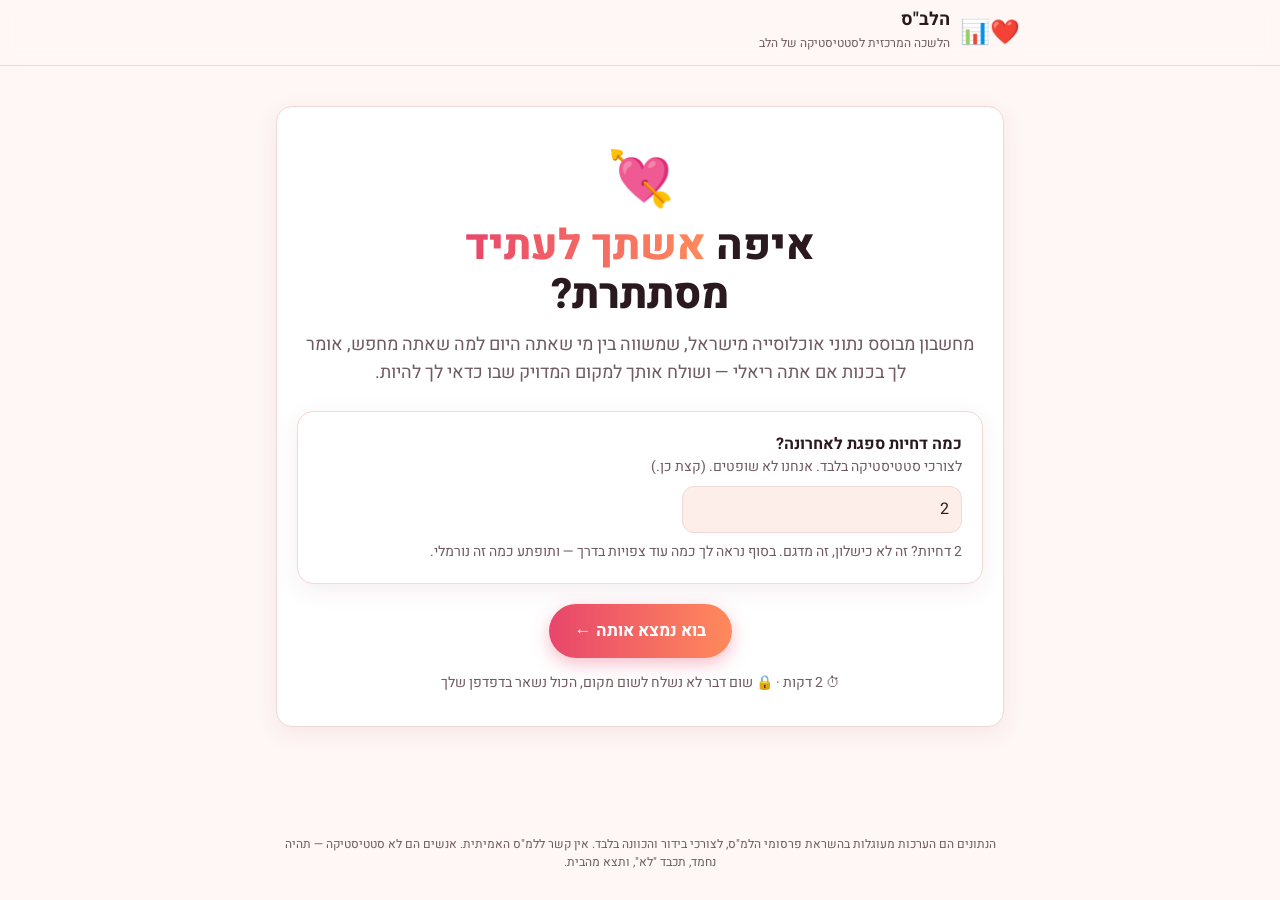
<file: love/index.html>
<!DOCTYPE html>
<html lang="he" dir="rtl">
<head>
  <meta charset="UTF-8" />
  <meta name="viewport" content="width=device-width, initial-scale=1.0" />
  <title>הלב"ס • איפה אשתך לעתיד</title>
  <meta name="description" content="הלשכה המרכזית לסטטיסטיקה של הלב: מחשבון הומוריסטי-מקצועי שמשווה בין מי שאתה למה שאתה מחפש, ומראה לך איפה בישראל הכי סביר שתפגוש אותה." />
  <link rel="preconnect" href="https://fonts.googleapis.com" />
  <link rel="preconnect" href="https://fonts.gstatic.com" crossorigin />
  <link href="https://fonts.googleapis.com/css2?family=Heebo:wght@400;500;700;800&display=swap" rel="stylesheet" />
  <link rel="stylesheet" href="love.css" />
</head>
<body>
  <header class="top">
    <div class="brand" id="brandHome" role="button" tabindex="0">
      <span class="logo">❤️📊</span>
      <span>
        <strong>הלב"ס</strong>
        <small>הלשכה המרכזית לסטטיסטיקה של הלב</small>
      </span>
    </div>
    <div class="progress" id="progress" hidden><div class="bar" id="progressBar"></div></div>
  </header>

  <main class="wrap" id="app"></main>

  <footer class="foot">
    הנתונים הם הערכות מעוגלות בהשראת פרסומי הלמ"ס, לצורכי בידור והכוונה בלבד. אין קשר ללמ"ס האמיתית.
    אנשים הם לא סטטיסטיקה — תהיה נחמד, תכבד "לא", ותצא מהבית.
  </footer>

  <script src="data.js"></script>
  <script src="love.js"></script>
</body>
</html>
</file>
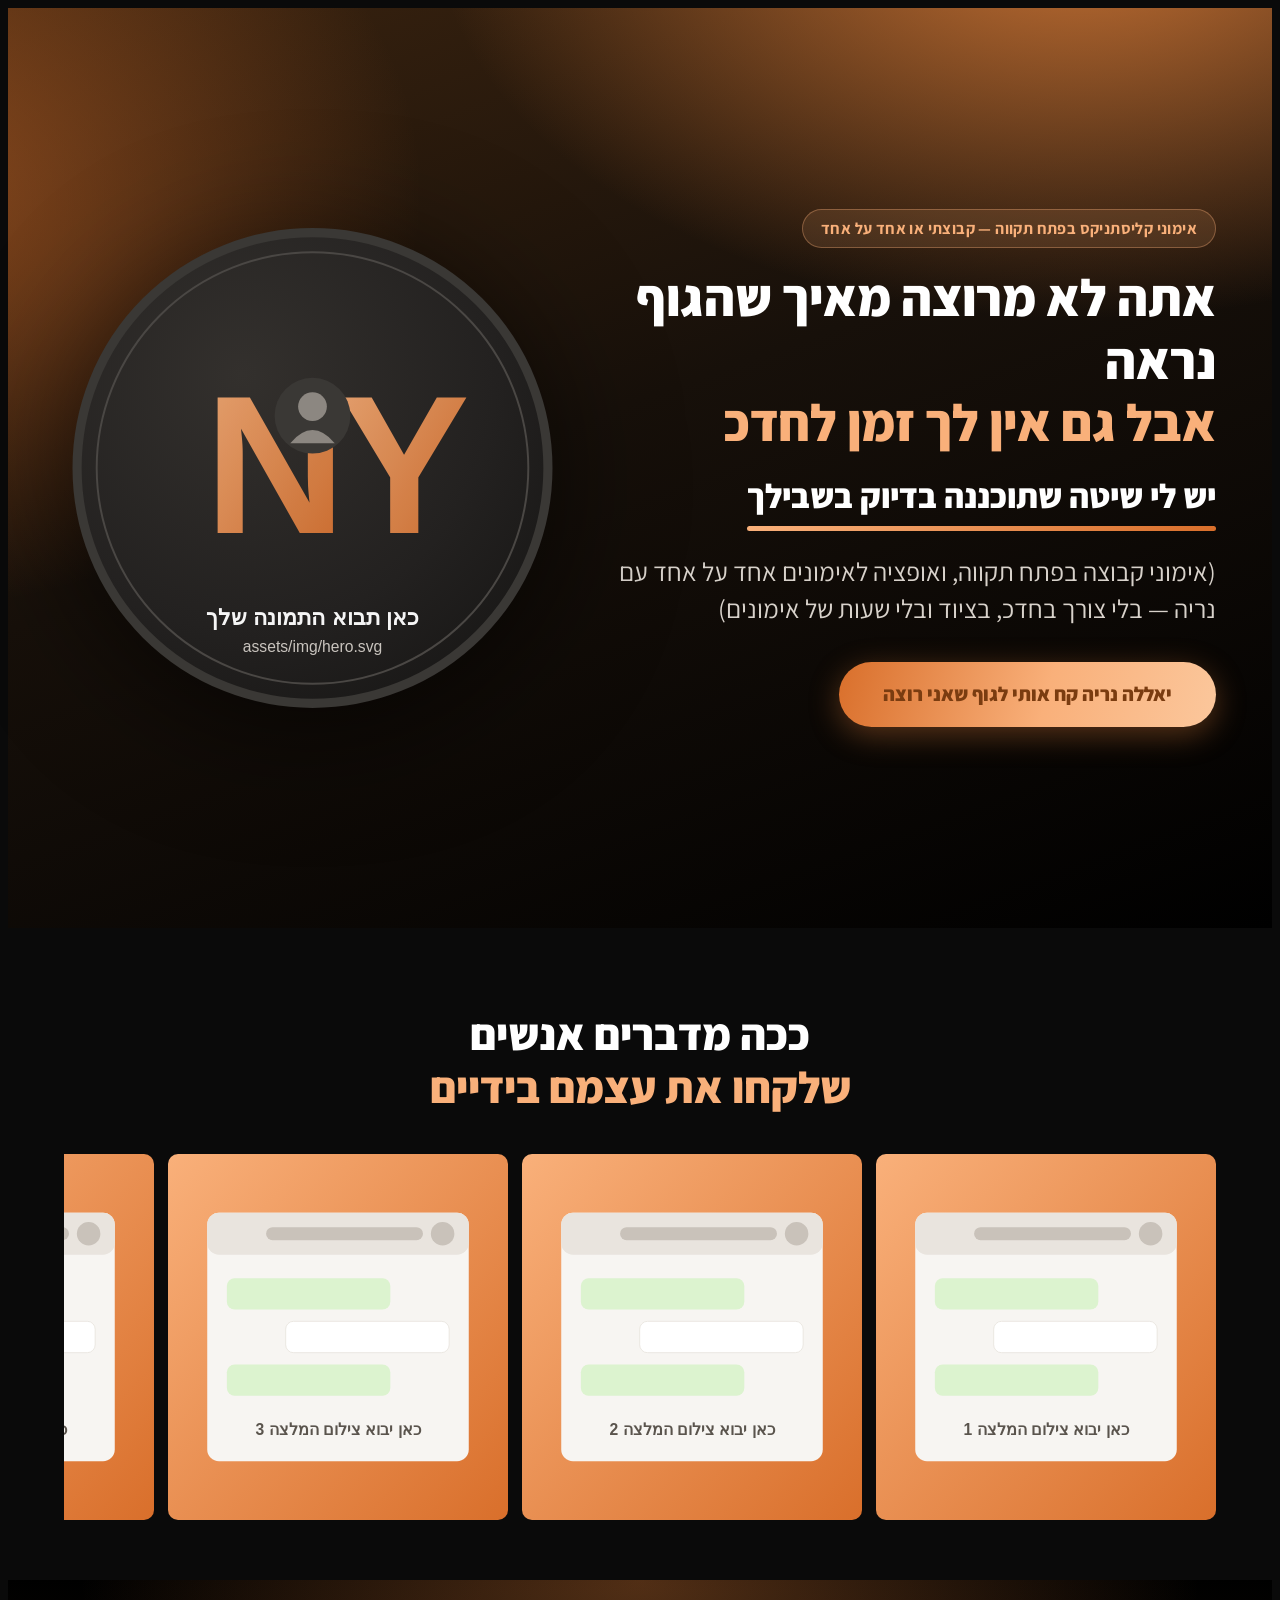
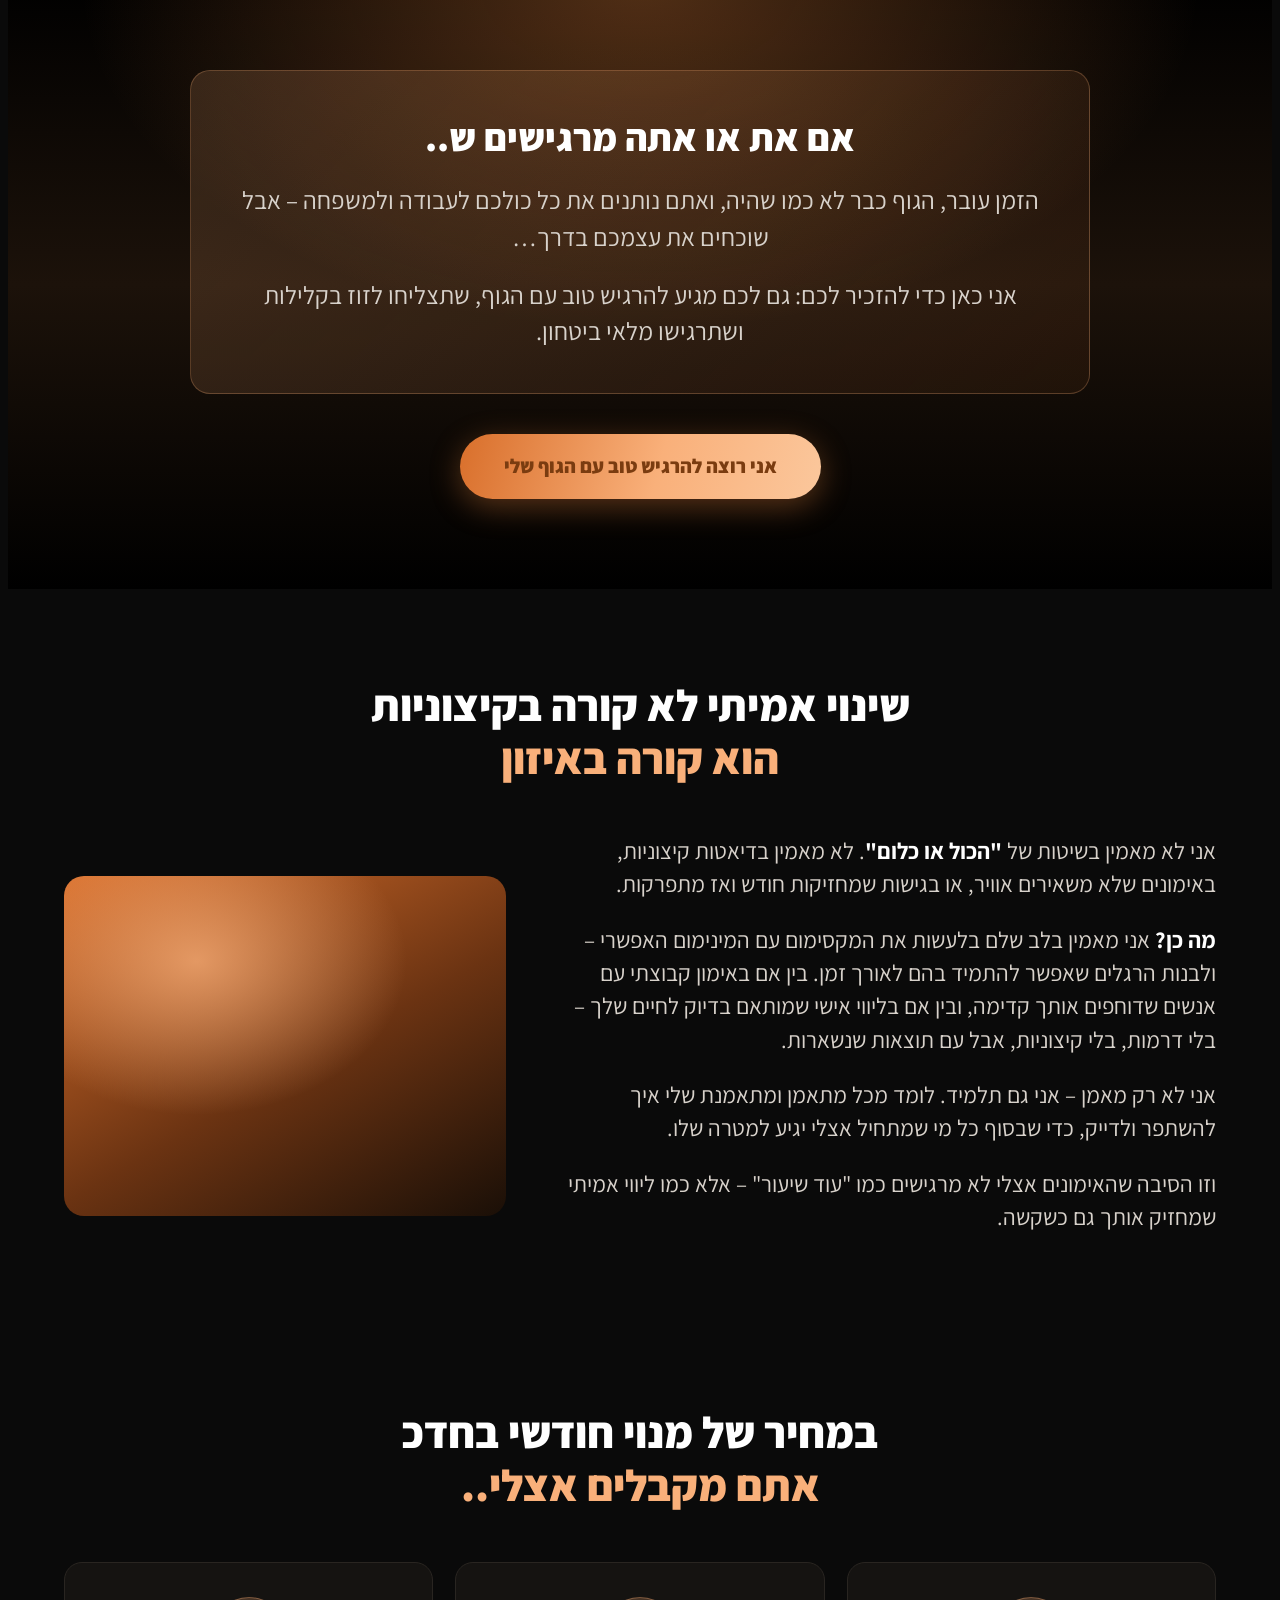
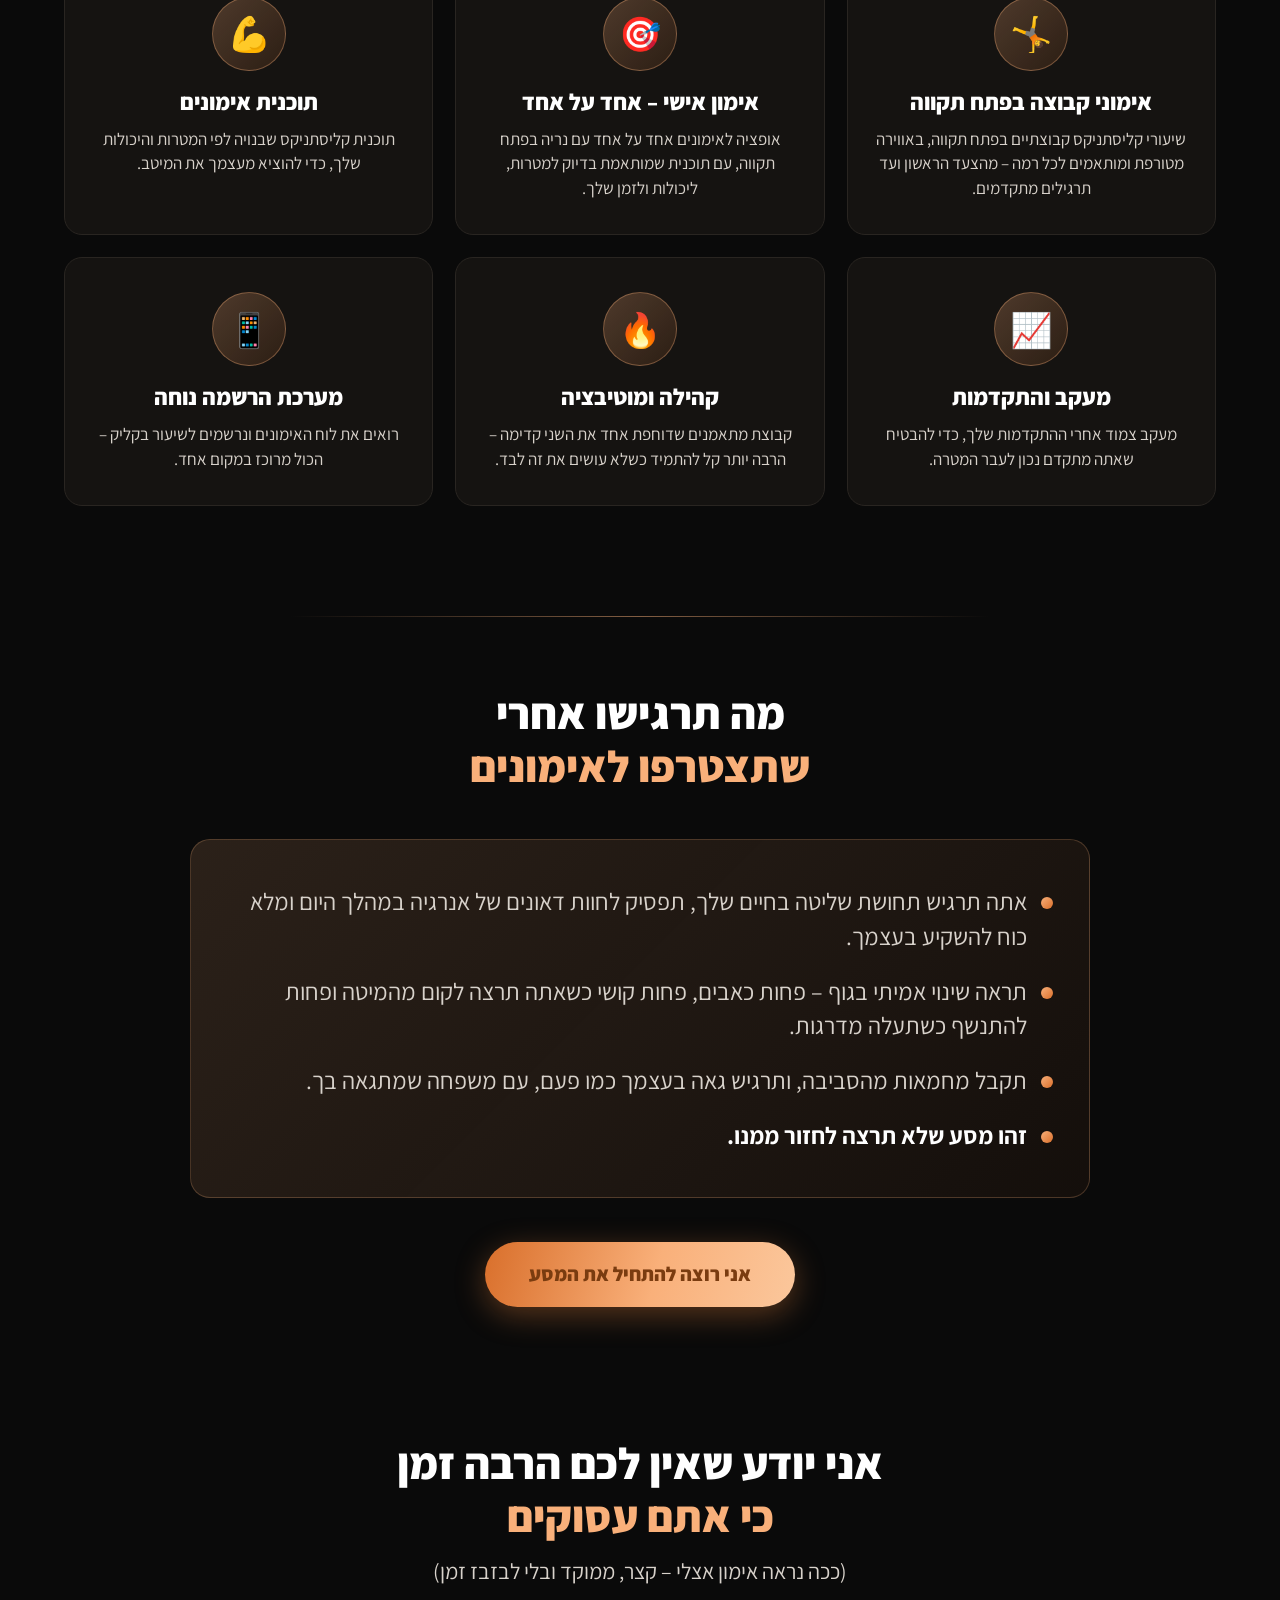
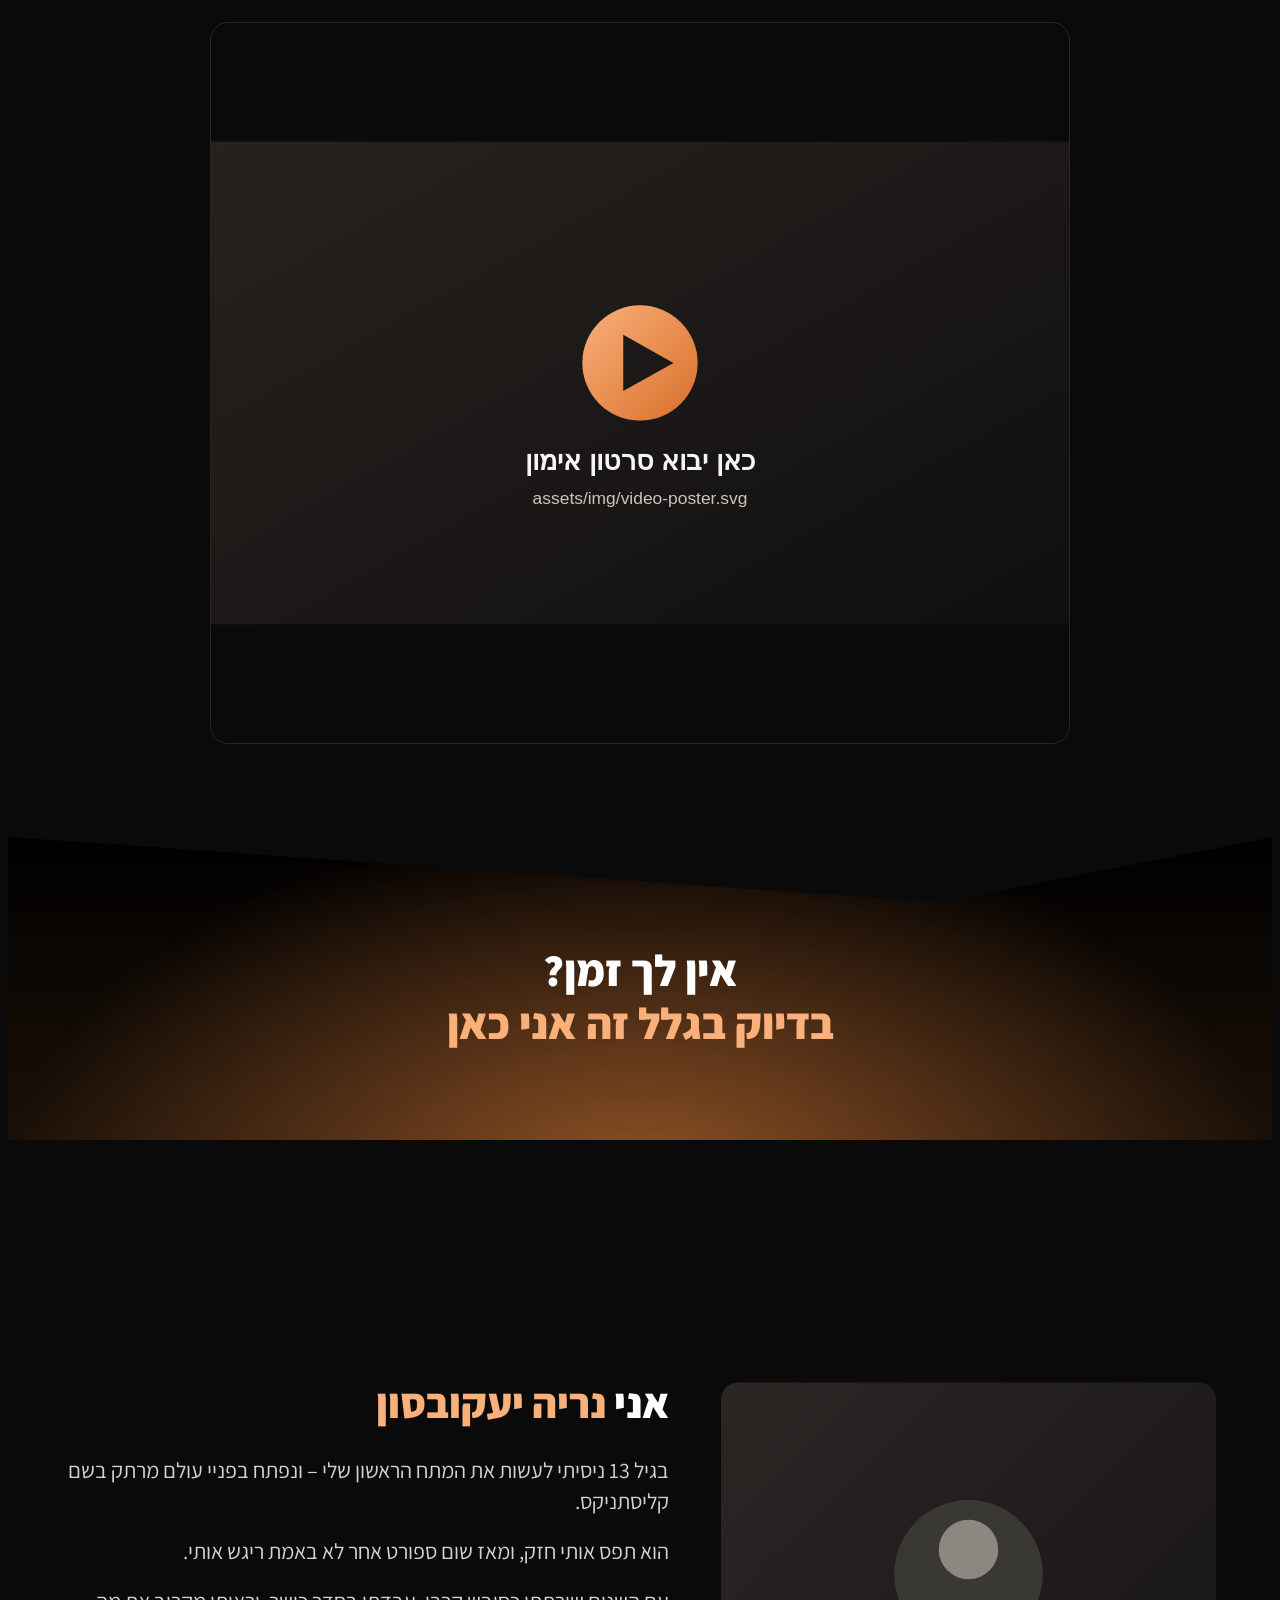
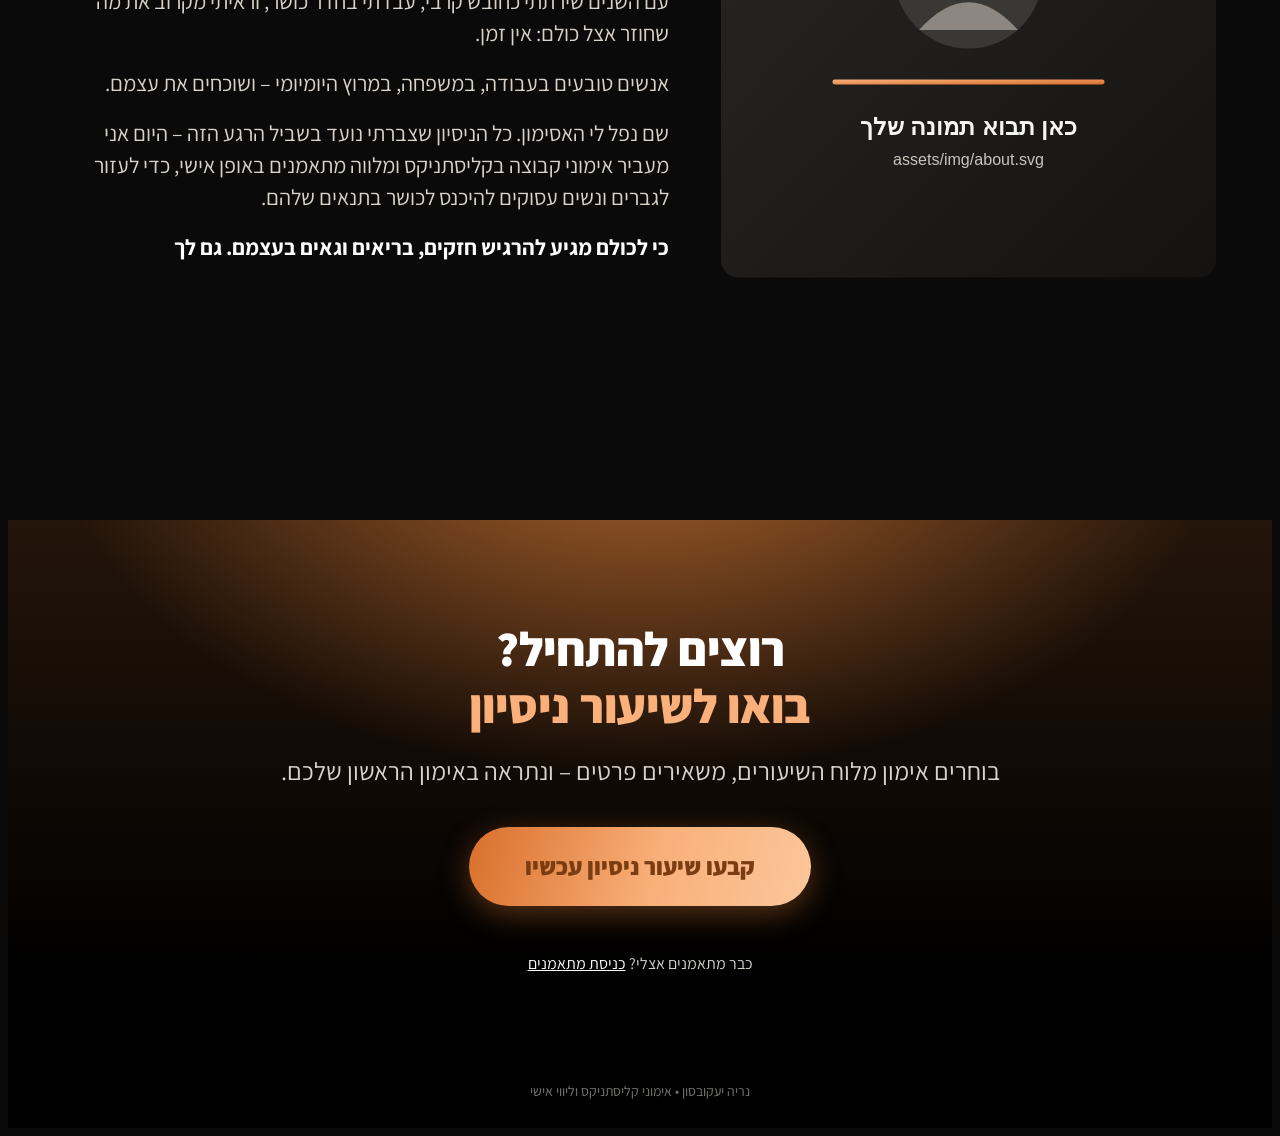
<file: landing.html>
<!DOCTYPE html>
<html lang="he" dir="rtl">
<head>
  <meta charset="UTF-8" />
  <meta name="viewport" content="width=device-width, initial-scale=1.0" />
  <title>נריה יעקובסון • אימוני קליסתניקס וליווי אישי</title>
  <meta name="description" content="אימוני קבוצה בקליסתניקס וליווי אישי לאנשים עסוקים — בלי חדר כושר, בלי ציוד ובלי שעות של אימונים. קבעו שיעור ניסיון." />
  <link rel="preconnect" href="https://fonts.googleapis.com" />
  <link rel="preconnect" href="https://fonts.gstatic.com" crossorigin />
  <link href="https://fonts.googleapis.com/css2?family=Assistant:wght@400;600;700;800&family=Heebo:wght@400;500;600;700&display=swap" rel="stylesheet" />
  <link rel="stylesheet" href="assets/landing.css" />
</head>
<body class="landing">

  <!-- ===== Hero ===== -->
  <section class="l-hero">
    <div class="l-inner">
      <div class="l-hero-text">
        <p class="l-eyebrow">אימוני קליסתניקס בפתח תקווה — קבוצתי או אחד על אחד</p>
        <h1 class="l-hero-title">
          אתה לא מרוצה מאיך שהגוף נראה<br />
          <span class="l-orange">אבל גם אין לך זמן לחדכ</span>
        </h1>
        <div>
          <span class="l-hero-sub">יש לי שיטה שתוכננה בדיוק בשבילך</span>
        </div>
        <p class="l-hero-note">(אימוני קבוצה בפתח תקווה, ואופציה לאימונים אחד על אחד עם נריה — בלי צורך בחדכ, בציוד ובלי שעות של אימונים)</p>
        <a class="l-btn" href="trial.html">יאללה נריה קח אותי לגוף שאני רוצה</a>
      </div>
      <div class="l-hero-img">
        <img src="assets/img/hero.svg" alt="נריה יעקובסון" width="760" height="760" />
      </div>
    </div>
  </section>

  <!-- ===== Testimonials ===== -->
  <section class="l-testimonials">
    <div class="l-inner">
      <h2 class="l-sec-title">
        ככה מדברים אנשים<br />
        <span class="l-orange">שלקחו את עצמם בידיים</span>
      </h2>
      <div class="l-carousel" id="carousel">
        <div class="l-slide"><img src="assets/img/testimonial-1.svg" alt="המלצה של מתאמן" loading="lazy" /></div>
        <div class="l-slide"><img src="assets/img/testimonial-2.svg" alt="המלצה של מתאמנת" loading="lazy" /></div>
        <div class="l-slide"><img src="assets/img/testimonial-3.svg" alt="המלצה של מתאמן" loading="lazy" /></div>
        <div class="l-slide"><img src="assets/img/testimonial-4.svg" alt="המלצה של מתאמן" loading="lazy" /></div>
      </div>
    </div>
  </section>

  <!-- ===== Empathy ===== -->
  <section class="l-empathy">
    <div class="l-inner">
      <div class="l-empathy-box">
        <h2>אם את או אתה מרגישים ש..</h2>
        <p>הזמן עובר, הגוף כבר לא כמו שהיה, ואתם נותנים את כל כולכם לעבודה ולמשפחה – אבל שוכחים את עצמכם בדרך…</p>
        <p>אני כאן כדי להזכיר לכם: גם לכם מגיע להרגיש טוב עם הגוף, שתצליחו לזוז בקלילות ושתרגישו מלאי ביטחון.</p>
      </div>
      <div class="l-btn-wrap">
        <a class="l-btn" href="trial.html">אני רוצה להרגיש טוב עם הגוף שלי</a>
      </div>
    </div>
  </section>

  <!-- ===== Balance / approach ===== -->
  <section class="l-balance">
    <div class="l-inner">
      <h2 class="l-sec-title">
        שינוי אמיתי לא קורה בקיצוניות<br />
        <span class="l-orange">הוא קורה באיזון</span>
      </h2>
      <div class="l-balance-grid">
        <div class="l-balance-text">
          <p>אני לא מאמין בשיטות של <strong>"הכול או כלום"</strong>. לא מאמין בדיאטות קיצוניות, באימונים שלא משאירים אוויר, או בגישות שמחזיקות חודש ואז מתפרקות.</p>
          <p><strong>מה כן?</strong> אני מאמין בלב שלם בלעשות את המקסימום עם המינימום האפשרי – ולבנות הרגלים שאפשר להתמיד בהם לאורך זמן. בין אם באימון קבוצתי עם אנשים שדוחפים אותך קדימה, ובין אם בליווי אישי שמותאם בדיוק לחיים שלך – בלי דרמות, בלי קיצוניות, אבל עם תוצאות שנשארות.</p>
          <p>אני לא רק מאמן – אני גם תלמיד. לומד מכל מתאמן ומתאמנת שלי איך להשתפר ולדייק, כדי שבסוף כל מי שמתחיל אצלי יגיע למטרה שלו.</p>
          <p>וזו הסיבה שהאימונים אצלי לא מרגישים כמו "עוד שיעור" – אלא כמו ליווי אמיתי שמחזיק אותך גם כשקשה.</p>
        </div>
        <div class="l-balance-visual" aria-hidden="true"></div>
      </div>
    </div>
  </section>

  <!-- ===== Features ===== -->
  <section class="l-features">
    <div class="l-inner">
      <h2 class="l-sec-title">
        במחיר של מנוי חודשי בחדכ<br />
        <span class="l-orange">אתם מקבלים אצלי..</span>
      </h2>
      <div class="l-cards">
        <div class="l-card">
          <div class="l-card-icon">🤸</div>
          <h3>אימוני קבוצה בפתח תקווה</h3>
          <p>שיעורי קליסתניקס קבוצתיים בפתח תקווה, באווירה מטורפת ומותאמים לכל רמה – מהצעד הראשון ועד תרגילים מתקדמים.</p>
        </div>
        <div class="l-card">
          <div class="l-card-icon">🎯</div>
          <h3>אימון אישי – אחד על אחד</h3>
          <p>אופציה לאימונים אחד על אחד עם נריה בפתח תקווה, עם תוכנית שמותאמת בדיוק למטרות, ליכולות ולזמן שלך.</p>
        </div>
        <div class="l-card">
          <div class="l-card-icon">💪</div>
          <h3>תוכנית אימונים</h3>
          <p>תוכנית קליסתניקס שבנויה לפי המטרות והיכולות שלך, כדי להוציא מעצמך את המיטב.</p>
        </div>
        <div class="l-card">
          <div class="l-card-icon">📈</div>
          <h3>מעקב והתקדמות</h3>
          <p>מעקב צמוד אחרי ההתקדמות שלך, כדי להבטיח שאתה מתקדם נכון לעבר המטרה.</p>
        </div>
        <div class="l-card">
          <div class="l-card-icon">🔥</div>
          <h3>קהילה ומוטיבציה</h3>
          <p>קבוצת מתאמנים שדוחפת אחד את השני קדימה – הרבה יותר קל להתמיד כשלא עושים את זה לבד.</p>
        </div>
        <div class="l-card">
          <div class="l-card-icon">📱</div>
          <h3>מערכת הרשמה נוחה</h3>
          <p>רואים את לוח האימונים ונרשמים לשיעור בקליק – הכול מרוכז במקום אחד.</p>
        </div>
      </div>
    </div>
  </section>

  <!-- ===== Feel after ===== -->
  <section class="l-after">
    <div class="l-inner">
      <div class="l-divider"></div>
      <h2 class="l-sec-title">
        מה תרגישו אחרי<br />
        <span class="l-orange">שתצטרפו לאימונים</span>
      </h2>
      <div class="l-after-box">
        <p>אתה תרגיש תחושת שליטה בחיים שלך, תפסיק לחוות דאונים של אנרגיה במהלך היום ומלא כוח להשקיע בעצמך.</p>
        <p>תראה שינוי אמיתי בגוף – פחות כאבים, פחות קושי כשאתה תרצה לקום מהמיטה ופחות להתנשף כשתעלה מדרגות.</p>
        <p>תקבל מחמאות מהסביבה, ותרגיש גאה בעצמך כמו פעם, עם משפחה שמתגאה בך.</p>
        <p>זהו מסע שלא תרצה לחזור ממנו.</p>
      </div>
      <div class="l-btn-wrap">
        <a class="l-btn" href="trial.html">אני רוצה להתחיל את המסע</a>
      </div>
    </div>
  </section>

  <!-- ===== Video ===== -->
  <section class="l-video">
    <div class="l-inner">
      <h2 class="l-sec-title">
        אני יודע שאין לכם הרבה זמן<br />
        <span class="l-orange">כי אתם עסוקים</span>
      </h2>
      <p class="l-video-note">(ככה נראה אימון אצלי – קצר, ממוקד ובלי לבזבז זמן)</p>
      <div class="l-video-frame">
        <img src="assets/img/video-poster.svg" alt="סרטון אימון לדוגמה" width="1280" height="720" loading="lazy" />
      </div>
    </div>
  </section>

  <!-- ===== No time ===== -->
  <section class="l-notime">
    <div class="l-shape" aria-hidden="true">
      <svg xmlns="http://www.w3.org/2000/svg" viewBox="0 0 1000 100" preserveAspectRatio="none">
        <path class="l-shape-fill" d="M738,99l262-93V0H0v5.6L738,99z"></path>
      </svg>
    </div>
    <div class="l-inner">
      <h2 class="l-sec-title">
        אין לך זמן?<br />
        <span class="l-orange">בדיוק בגלל זה אני כאן</span>
      </h2>
    </div>
  </section>

  <!-- ===== About ===== -->
  <section class="l-about">
    <div class="l-inner">
      <div class="l-about-grid">
        <div class="l-about-img">
          <img src="assets/img/about.svg" alt="נריה יעקובסון" width="800" height="800" loading="lazy" />
        </div>
        <div class="l-about-text">
          <h2>אני <span class="l-orange">נריה יעקובסון</span></h2>
          <p>בגיל 13 ניסיתי לעשות את המתח הראשון שלי – ונפתח בפניי עולם מרתק בשם קליסתניקס.</p>
          <p>הוא תפס אותי חזק, ומאז שום ספורט אחר לא באמת ריגש אותי.</p>
          <p>עם השנים שירתתי כחובש קרבי, עבדתי בחדר כושר, וראיתי מקרוב את מה שחוזר אצל כולם: אין זמן.</p>
          <p>אנשים טובעים בעבודה, במשפחה, במרוץ היומיומי – ושוכחים את עצמם.</p>
          <p>שם נפל לי האסימון. כל הניסיון שצברתי נועד בשביל הרגע הזה – היום אני מעביר אימוני קבוצה בקליסתניקס ומלווה מתאמנים באופן אישי, כדי לעזור לגברים ונשים עסוקים להיכנס לכושר בתנאים שלהם.</p>
          <p>כי לכולם מגיע להרגיש חזקים, בריאים וגאים בעצמם. גם לך</p>
        </div>
      </div>
    </div>
  </section>

  <!-- ===== Final CTA ===== -->
  <section class="l-cta">
    <div class="l-inner">
      <h2>רוצים להתחיל?<br /><span class="l-orange">בואו לשיעור ניסיון</span></h2>
      <p>בוחרים אימון מלוח השיעורים, משאירים פרטים – ונתראה באימון הראשון שלכם.</p>
      <a class="l-btn l-btn--big" href="trial.html">קבעו שיעור ניסיון עכשיו</a>
      <span class="l-cta-login">כבר מתאמנים אצלי? <a href="index.html">כניסת מתאמנים</a></span>
    </div>
  </section>

  <footer class="l-footer">
    <div class="l-inner">נריה יעקובסון • אימוני קליסתניקס וליווי אישי</div>
  </footer>

  <script>
    // Auto-advance testimonials carousel; pauses on touch/hover.
    (function () {
      const carousel = document.getElementById('carousel');
      if (!carousel) return;
      let paused = false;
      ['mouseenter', 'touchstart', 'pointerdown'].forEach(ev =>
        carousel.addEventListener(ev, () => { paused = true; }, { passive: true })
      );
      carousel.addEventListener('mouseleave', () => { paused = false; });
      setInterval(() => {
        if (paused) return;
        const slide = carousel.querySelector('.l-slide');
        if (!slide) return;
        const step = slide.offsetWidth + 14;
        const maxScroll = carousel.scrollWidth - carousel.clientWidth;
        // RTL: scrollLeft goes negative as we advance
        const atEnd = Math.abs(carousel.scrollLeft) >= maxScroll - 4;
        if (atEnd) {
          carousel.scrollTo({ left: 0, behavior: 'smooth' });
        } else {
          carousel.scrollBy({ left: -step, behavior: 'smooth' });
        }
      }, 3500);
    })();
  </script>
</body>
</html>
</file>
<file: love/love.css>
:root {
  --bg: #fff7f5;
  --surface: #ffffff;
  --surface-2: #fdeeea;
  --border: #f1d9d3;
  --text: #2a1a1f;
  --dim: #6f5a60;
  --accent: #e8466b;
  --accent-2: #ff8a5b;
  --accent-soft: #ffe1e7;
  --good: #1f9d6b;
  --warn: #e0961b;
  --bad: #d23b4f;
  --blue: #3b6fd2;
  --radius: 16px;
  --shadow: 0 6px 24px rgba(120, 40, 60, 0.08);
  --font: 'Heebo', -apple-system, 'Segoe UI', Arial, sans-serif;
}
@media (prefers-color-scheme: dark) {
  :root:not([data-theme="light"]) {
    --bg: #17111a;
    --surface: #211a25;
    --surface-2: #2b2230;
    --border: #3a2f40;
    --text: #f6ecef;
    --dim: #b9a8b0;
    --accent: #ff5c80;
    --accent-2: #ff9a6b;
    --accent-soft: #3b2230;
    --shadow: 0 6px 24px rgba(0, 0, 0, 0.35);
    color-scheme: dark;
  }
}
:root[data-theme="dark"] {
    --bg: #17111a;
    --surface: #211a25;
    --surface-2: #2b2230;
    --border: #3a2f40;
    --text: #f6ecef;
    --dim: #b9a8b0;
    --accent: #ff5c80;
    --accent-2: #ff9a6b;
    --accent-soft: #3b2230;
    --shadow: 0 6px 24px rgba(0, 0, 0, 0.35);
    color-scheme: dark;
}

* { box-sizing: border-box; margin: 0; padding: 0; }
html, body {
  background: var(--bg);
  color: var(--text);
  font-family: var(--font);
  line-height: 1.55;
  direction: rtl;
  -webkit-font-smoothing: antialiased;
}
body { min-height: 100vh; display: flex; flex-direction: column; }

.top {
  position: sticky; top: env(safe-area-inset-top, 0px); z-index: 10;
  background: color-mix(in srgb, var(--bg) 88%, transparent);
  backdrop-filter: blur(8px);
  border-bottom: 1px solid var(--border);
  padding-block: 10px;
  padding-left: max(16px, env(safe-area-inset-left, 0px));
  padding-right: max(16px, env(safe-area-inset-right, 0px));
}
body::before { content: ""; position: fixed; inset: 0 0 auto; height: env(safe-area-inset-top, 0px); z-index: 11; background: var(--bg); }
.brand { display: flex; align-items: center; gap: 10px; cursor: pointer; max-width: 760px; margin: 0 auto; }
.brand .logo { font-size: 24px; }
.brand strong { display: block; font-size: 18px; line-height: 1.1; }
.brand small { color: var(--dim); font-size: 12px; }
.progress { max-width: 760px; margin: 8px auto 0; height: 6px; background: var(--surface-2); border-radius: 99px; overflow: hidden; }
.progress .bar { height: 100%; width: 0; background: linear-gradient(90deg, var(--accent-2), var(--accent)); transition: width .4s; }

.wrap, .foot {
  width: 100%; max-width: 760px; margin: 0 auto;
  padding-left: max(16px, env(safe-area-inset-left, 0px));
  padding-right: max(16px, env(safe-area-inset-right, 0px));
}
.wrap { flex: 1; padding-block: 24px 48px; }
.foot { text-align: center; color: var(--dim); font-size: 12px; padding-block: 20px 28px; }
.sharebox { width: 100%; min-height: 120px; margin-top: 12px; font: inherit; font-size: 14px; color: var(--text); background: var(--surface-2); border: 1.5px solid var(--border); border-radius: 12px; padding: 10px; }
:focus-visible { outline: 2px solid var(--accent); outline-offset: 2px; }
@media (prefers-reduced-motion: reduce) { .heart { animation: none; } * { transition: none !important; } }

h1 { font-size: clamp(28px, 6vw, 42px); line-height: 1.15; font-weight: 800; }
h2 { font-size: 22px; font-weight: 800; margin-bottom: 4px; }
h3 { font-size: 17px; font-weight: 700; }
p.lead { font-size: 18px; color: var(--dim); margin-top: 12px; }
.muted { color: var(--dim); font-size: 14px; }
.grad { background: linear-gradient(90deg, var(--accent), var(--accent-2)); -webkit-background-clip: text; background-clip: text; color: transparent; }

.card {
  background: var(--surface);
  border: 1px solid var(--border);
  border-radius: var(--radius);
  box-shadow: var(--shadow);
  padding: 20px;
  margin-top: 16px;
}
.card.hero { text-align: center; padding: 32px 20px; }

.btn {
  display: inline-flex; align-items: center; justify-content: center; gap: 8px;
  font: inherit; font-weight: 700; font-size: 17px;
  padding: 14px 26px; border-radius: 999px; border: 0; cursor: pointer;
  background: linear-gradient(90deg, var(--accent), var(--accent-2)); color: #fff;
  box-shadow: 0 6px 18px color-mix(in srgb, var(--accent) 35%, transparent);
  transition: transform .15s;
}
.btn:hover { transform: translateY(-1px); }
.btn:active { transform: translateY(1px); }
.btn.ghost { background: transparent; color: var(--text); border: 1.5px solid var(--border); box-shadow: none; }
.btn.small { padding: 9px 16px; font-size: 15px; }
.row { display: flex; gap: 10px; flex-wrap: wrap; align-items: center; }
.row.between { justify-content: space-between; }
.nav { margin-top: 20px; }

/* ----- form ----- */
.q { padding: 16px 0; border-bottom: 1px dashed var(--border); }
.q:last-child { border-bottom: 0; }
.q label.title { display: block; font-weight: 700; margin-bottom: 4px; }
.q .hint { color: var(--dim); font-size: 13px; margin-bottom: 10px; }
.chips { display: flex; flex-wrap: wrap; gap: 8px; }
.chip {
  font: inherit; font-size: 15px; cursor: pointer;
  padding: 8px 14px; border-radius: 999px;
  background: var(--surface-2); color: var(--text);
  border: 1.5px solid transparent;
  transition: all .15s;
}
.chip:hover { border-color: var(--accent); }
.chip.on { background: var(--accent-soft); border-color: var(--accent); color: var(--accent); font-weight: 700; }
select, input[type=number] {
  font: inherit; font-size: 16px; color: var(--text);
  background: var(--surface-2); border: 1.5px solid var(--border);
  border-radius: 12px; padding: 10px 12px; width: 100%; max-width: 280px;
}
.pair { display: flex; gap: 10px; align-items: center; flex-wrap: wrap; }
.pair input { max-width: 110px; }
.range-wrap { display: flex; align-items: center; gap: 12px; }
input[type=range] { flex: 1; accent-color: var(--accent); height: 28px; }
.range-val { min-width: 92px; text-align: center; font-weight: 800; color: var(--accent); }
.err { color: var(--bad); font-size: 14px; margin-top: 8px; }

/* ----- loading ----- */
.loading { text-align: center; padding: 60px 10px; }
.heart { font-size: 64px; display: inline-block; animation: beat 0.9s infinite; }
@keyframes beat { 0%,100% { transform: scale(1) } 30% { transform: scale(1.2) } 60% { transform: scale(.95) } }
.loading p { margin-top: 18px; color: var(--dim); font-size: 17px; min-height: 28px; }

/* ----- results ----- */
.verdict { text-align: center; }
.verdict .emoji { font-size: 56px; }
.verdict h1 { margin-top: 6px; }
.badge { display: inline-block; padding: 4px 12px; border-radius: 999px; font-weight: 700; font-size: 13px; background: var(--accent-soft); color: var(--accent); }

.meters { display: grid; grid-template-columns: 1fr 1fr; gap: 14px; margin-top: 14px; }
.meter { background: var(--surface-2); border-radius: 14px; padding: 14px; text-align: center; }
.meter .num { font-size: 40px; font-weight: 800; line-height: 1; }
.meter .lbl { color: var(--dim); font-size: 13px; margin-top: 6px; }
.track { position: relative; height: 12px; border-radius: 99px; margin-top: 18px;
  background: linear-gradient(90deg, var(--bad), var(--good) 35%, var(--good) 65%, #4fb6e8); }
.track .pin { position: absolute; top: -6px; width: 4px; height: 24px; border-radius: 4px; background: var(--text); transform: translateX(50%); }
.track-lbls { display: flex; justify-content: space-between; font-size: 12px; color: var(--dim); margin-top: 6px; }

.funnel .stage { margin-top: 10px; }
.funnel .stage .st { display: flex; justify-content: space-between; gap: 10px; font-size: 14px; }
.funnel .stage .st b { white-space: nowrap; }
.funnel .fbar { height: 10px; border-radius: 99px; background: var(--surface-2); margin-top: 4px; overflow: hidden; }
.funnel .fbar i { display: block; height: 100%; border-radius: 99px; background: linear-gradient(90deg, var(--accent-2), var(--accent)); }
.bigline { font-size: 18px; margin-top: 16px; padding: 12px 14px; border-radius: 12px; background: var(--accent-soft); }

table.cities { width: 100%; border-collapse: collapse; margin-top: 10px; font-size: 15px; }
table.cities th { text-align: right; color: var(--dim); font-weight: 500; font-size: 13px; padding: 6px 4px; border-bottom: 1px solid var(--border); }
table.cities td { padding: 10px 4px; border-bottom: 1px solid var(--border); }
table.cities td.n { font-weight: 800; color: var(--accent); white-space: nowrap; }
.rank { display: inline-flex; width: 26px; height: 26px; border-radius: 50%; align-items: center; justify-content: center; background: var(--accent-soft); color: var(--accent); font-weight: 800; font-size: 13px; margin-left: 6px; }

.venues { display: grid; gap: 10px; margin-top: 12px; }
.venue { border: 1px solid var(--border); border-radius: 12px; padding: 12px 14px; background: var(--surface-2); }
.venue .vn { font-weight: 700; }
.venue .vc { font-size: 12px; color: var(--accent); font-weight: 700; }
.venue p { font-size: 14px; color: var(--dim); margin-top: 4px; }
.city-block { margin-top: 18px; }
.city-block h3 { display: flex; align-items: center; gap: 4px; }

.acts { display: grid; grid-template-columns: repeat(auto-fill, minmax(210px, 1fr)); gap: 10px; margin-top: 12px; }
.act { border-radius: 12px; padding: 12px; background: var(--surface-2); }
.act .ratio { font-size: 13px; font-weight: 700; color: var(--good); }
.act p { font-size: 14px; color: var(--dim); margin-top: 4px; }

.whatif { display: grid; gap: 8px; margin-top: 12px; }
.wi { display: flex; justify-content: space-between; gap: 10px; align-items: center; padding: 10px 12px; border-radius: 12px; background: var(--surface-2); font-size: 15px; }
.wi .delta { font-weight: 800; white-space: nowrap; }
.wi .delta.up { color: var(--good); }
.wi .delta.down { color: var(--bad); }

.timeline { display: grid; grid-template-columns: repeat(3, 1fr); gap: 10px; margin-top: 12px; }
.stat { background: var(--surface-2); border-radius: 12px; padding: 12px; text-align: center; }
.stat .num { font-size: 28px; font-weight: 800; color: var(--accent); }
.stat .lbl { font-size: 13px; color: var(--dim); }
.rejbar { height: 14px; background: var(--surface-2); border-radius: 99px; overflow: hidden; margin-top: 14px; }
.rejbar i { display: block; height: 100%; background: linear-gradient(90deg, var(--accent-2), var(--accent)); min-width: 6px; }

ul.plan { list-style: none; margin-top: 10px; display: grid; gap: 8px; }
ul.plan li { padding: 10px 12px; border-radius: 12px; background: var(--surface-2); font-size: 15px; }
ul.plan li b { color: var(--accent); }

.toast { position: fixed; bottom: calc(20px + env(safe-area-inset-bottom, 0px)); left: 50%; transform: translateX(-50%); background: var(--text); color: var(--bg); padding: 10px 18px; border-radius: 999px; font-weight: 700; z-index: 50; }

@media (max-width: 560px) {
  .meters { grid-template-columns: 1fr; }
  .timeline { grid-template-columns: 1fr; }
  .card { padding: 16px; }
  table.cities .hide-sm { display: none; }
}
</file>
<file: assets/landing.css>
/* ===== Landing page (recreation of neriajacobson.co.il) ===== */
:root {
  --l-black: #0a0a0a;
  --l-dark: #141210;
  --l-orange: #e8843c;
  --l-orange-light: #f9b07a;
  --l-orange-dark: #d96f2b;
  --l-text: #ffffff;
  --l-text-dim: #d8d2cb;
  --l-btn-text: #7a3c10;
  --l-font: 'Assistant', 'Heebo', -apple-system, BlinkMacSystemFont, 'Segoe UI', sans-serif;
}

.landing * { box-sizing: border-box; margin: 0; padding: 0; }

body.landing {
  background: var(--l-black);
  color: var(--l-text);
  font-family: var(--l-font);
  direction: rtl;
  line-height: 1.45;
  -webkit-font-smoothing: antialiased;
  overflow-x: hidden;
}

.l-inner {
  max-width: 1200px;
  margin: 0 auto;
  padding: 0 24px;
}

.landing section { position: relative; }

/* ===== Typography ===== */
.landing h1, .landing h2, .landing h3 { line-height: 1.2; font-weight: 800; }
.l-orange { color: var(--l-orange-light); }
.l-center { text-align: center; }

/* ===== Buttons ===== */
.l-btn {
  display: inline-block;
  background: linear-gradient(105deg, var(--l-orange-dark) 0%, var(--l-orange-light) 55%, #fbc79c 100%);
  color: var(--l-btn-text);
  font-family: inherit;
  font-size: 20px;
  font-weight: 800;
  text-decoration: none;
  text-align: center;
  padding: 18px 44px;
  border-radius: 40px;
  box-shadow: 0 8px 30px rgba(232, 132, 60, 0.35);
  transition: transform 0.15s ease, box-shadow 0.15s ease;
}
.l-btn:hover {
  transform: translateY(-2px);
  box-shadow: 0 12px 36px rgba(232, 132, 60, 0.5);
  color: var(--l-btn-text);
}
.l-btn--big { font-size: 24px; padding: 22px 56px; }

/* ===== Hero ===== */
.l-hero {
  min-height: 92vh;
  display: flex;
  align-items: center;
  background:
    radial-gradient(1000px 620px at 85% -10%, rgba(232, 132, 60, 0.85), transparent 65%),
    radial-gradient(900px 700px at -10% 20%, rgba(217, 111, 43, 0.55), transparent 60%),
    linear-gradient(160deg, #3a230f 0%, #17100a 45%, #000000 100%);
  padding: 80px 0;
}
.l-hero .l-inner {
  display: grid;
  grid-template-columns: 1.1fr 0.9fr;
  align-items: center;
  gap: 48px;
  width: 100%;
}
.l-eyebrow {
  display: inline-block;
  font-size: clamp(14px, 1.4vw, 16px);
  font-weight: 700;
  letter-spacing: 0.4px;
  color: var(--l-orange-light);
  background: rgba(249, 176, 122, 0.12);
  border: 1px solid rgba(249, 176, 122, 0.35);
  border-radius: 999px;
  padding: 7px 18px;
  margin-bottom: 18px;
}

.l-hero-title {
  font-size: clamp(30px, 4.2vw, 52px);
}
.l-hero-sub {
  font-size: clamp(22px, 2.8vw, 34px);
  font-weight: 800;
  margin-top: 18px;
  display: inline-block;
  position: relative;
  padding-bottom: 10px;
}
.l-hero-sub::after {
  content: '';
  position: absolute;
  right: 0;
  bottom: 0;
  height: 5px;
  width: 100%;
  border-radius: 4px;
  background: linear-gradient(90deg, var(--l-orange-light), var(--l-orange-dark));
  transform-origin: right center;
  animation: l-underline 8s ease-in-out infinite;
}
@keyframes l-underline {
  0% { transform: scaleX(0); }
  8% { transform: scaleX(1); }
  92% { transform: scaleX(1); }
  100% { transform: scaleX(0); }
}
.l-hero-note {
  font-size: clamp(18px, 2.2vw, 26px);
  font-weight: 400;
  color: var(--l-text-dim);
  margin-top: 22px;
}
.l-hero .l-btn { margin-top: 34px; }
.l-hero-img img {
  width: 100%;
  max-width: 520px;
  display: block;
  margin: 0 auto;
  filter: drop-shadow(0 20px 60px rgba(0, 0, 0, 0.6));
}

/* ===== Section headers ===== */
.l-sec-title {
  font-size: clamp(28px, 3.6vw, 44px);
  text-align: center;
}

/* ===== Testimonials carousel ===== */
.l-testimonials { background: var(--l-black); padding: 80px 0 60px; }
.l-carousel {
  display: flex;
  gap: 14px;
  margin-top: 40px;
  overflow-x: auto;
  scroll-snap-type: x mandatory;
  scrollbar-width: none;
  -webkit-overflow-scrolling: touch;
}
.l-carousel::-webkit-scrollbar { display: none; }
.l-carousel .l-slide {
  flex: 0 0 340px;
  scroll-snap-align: start;
  border-radius: 10px;
  overflow: hidden;
}
.l-carousel .l-slide img { width: 100%; height: 100%; object-fit: cover; display: block; }

/* ===== Empathy (gradient) ===== */
.l-empathy {
  background:
    radial-gradient(800px 500px at 50% 0%, rgba(232, 132, 60, 0.35), transparent 70%),
    linear-gradient(180deg, #000000 0%, #1c120a 50%, #000000 100%);
  padding: 90px 0;
}
.l-empathy-box {
  background: linear-gradient(135deg, rgba(249, 176, 122, 0.16), rgba(217, 111, 43, 0.07));
  border: 1px solid rgba(249, 176, 122, 0.25);
  border-radius: 20px;
  padding: 44px 36px;
  max-width: 900px;
  margin: 0 auto;
  text-align: center;
}
.l-empathy-box h2 { font-size: clamp(26px, 3.2vw, 38px); }
.l-empathy-box p {
  font-size: clamp(19px, 2.2vw, 25px);
  color: var(--l-text-dim);
  margin-top: 22px;
}
.l-empathy .l-btn-wrap { text-align: center; margin-top: 40px; }

/* ===== Balance / approach ===== */
.l-balance { background: var(--l-black); padding: 90px 0 70px; }
.l-balance-grid {
  display: grid;
  grid-template-columns: 1.2fr 0.8fr;
  gap: 48px;
  align-items: center;
  margin-top: 50px;
}
.l-balance-text p {
  font-size: clamp(18px, 2vw, 23px);
  color: var(--l-text-dim);
  margin-bottom: 22px;
}
.l-balance-text p strong { color: var(--l-text); }
.l-balance-visual {
  min-height: 340px;
  border-radius: 20px;
  background:
    radial-gradient(300px 220px at 30% 25%, rgba(249, 176, 122, 0.75), transparent 70%),
    linear-gradient(150deg, #d96f2b 0%, #6b3312 55%, #1a0f07 100%);
}

/* ===== Features ("what you get") ===== */
.l-features { background: var(--l-black); padding: 80px 0; }
.l-cards {
  display: grid;
  grid-template-columns: repeat(3, 1fr);
  gap: 22px;
  margin-top: 50px;
}
.l-card {
  background: #151311;
  border: 1px solid #292521;
  border-radius: 18px;
  padding: 34px 26px;
  text-align: center;
  transition: transform 0.15s ease, border-color 0.15s ease;
}
.l-card:hover { transform: translateY(-4px); border-color: rgba(249, 176, 122, 0.5); }
.l-card-icon {
  width: 74px;
  height: 74px;
  margin: 0 auto 18px;
  border-radius: 50%;
  display: flex;
  align-items: center;
  justify-content: center;
  font-size: 34px;
  background: linear-gradient(135deg, rgba(249, 176, 122, 0.25), rgba(217, 111, 43, 0.12));
  border: 1px solid rgba(249, 176, 122, 0.35);
}
.l-card h3 { font-size: 23px; margin-bottom: 10px; }
.l-card p { font-size: 17px; color: var(--l-text-dim); }

/* ===== Feel after ===== */
.l-after { background: var(--l-black); padding: 30px 0 90px; }
.l-divider {
  height: 1px;
  background: linear-gradient(90deg, transparent, rgba(249, 176, 122, 0.5), transparent);
  margin: 0 auto 70px;
  max-width: 700px;
}
.l-after-box {
  background: linear-gradient(135deg, rgba(249, 176, 122, 0.14), rgba(217, 111, 43, 0.05));
  border: 1px solid rgba(249, 176, 122, 0.22);
  border-radius: 20px;
  padding: 44px 36px;
  max-width: 900px;
  margin: 46px auto 0;
}
.l-after-box p {
  font-size: clamp(18px, 2.1vw, 24px);
  color: var(--l-text-dim);
  margin-bottom: 20px;
  padding-right: 26px;
  position: relative;
}
.l-after-box p::before {
  content: '';
  position: absolute;
  right: 0;
  top: 0.55em;
  width: 12px;
  height: 12px;
  border-radius: 50%;
  background: linear-gradient(135deg, var(--l-orange-light), var(--l-orange-dark));
}
.l-after-box p:last-child { margin-bottom: 0; font-weight: 700; color: var(--l-text); }
.l-after .l-btn-wrap { text-align: center; margin-top: 44px; }

/* ===== Video ===== */
.l-video { background: var(--l-black); padding: 40px 0 90px; }
.l-video-note {
  text-align: center;
  color: var(--l-text-dim);
  font-size: clamp(17px, 2vw, 22px);
  margin-top: 14px;
}
.l-video-frame {
  margin: 34px auto 0;
  max-width: 860px;
  border-radius: 18px;
  overflow: hidden;
  border: 1px solid #292521;
}
.l-video-frame img, .l-video-frame video { width: 100%; display: block; }

/* ===== Shape divider + "no time" ===== */
.l-notime {
  background:
    radial-gradient(900px 500px at 50% 110%, rgba(232, 132, 60, 0.55), transparent 70%),
    linear-gradient(180deg, #000000, #1a1008);
  padding: 110px 0 90px;
}
.l-shape {
  position: absolute;
  top: -1px;
  left: 0;
  width: 100%;
  line-height: 0;
}
.l-shape svg { width: 100%; height: 70px; display: block; }
.l-shape .l-shape-fill { fill: var(--l-black); }

/* ===== About ===== */
.l-about { background: var(--l-black); padding: 90px 0; }
.l-about-grid {
  display: grid;
  grid-template-columns: 0.9fr 1.1fr;
  gap: 52px;
  align-items: center;
}
.l-about-img img {
  width: 100%;
  border-radius: 24px;
  display: block;
}
.l-about-text h2 { font-size: clamp(28px, 3.4vw, 42px); margin-bottom: 26px; }
.l-about-text p {
  font-size: clamp(17px, 2vw, 22px);
  color: var(--l-text-dim);
  margin-bottom: 18px;
}
.l-about-text p:last-child { color: var(--l-text); font-weight: 700; }

/* ===== Final CTA ===== */
.l-cta {
  background:
    radial-gradient(900px 560px at 50% -20%, rgba(232, 132, 60, 0.7), transparent 65%),
    linear-gradient(180deg, #24150a 0%, #000000 85%);
  padding: 100px 0 80px;
  text-align: center;
}
.l-cta h2 { font-size: clamp(30px, 4vw, 48px); }
.l-cta p {
  font-size: clamp(18px, 2.2vw, 25px);
  color: var(--l-text-dim);
  margin-top: 18px;
}
.l-cta .l-btn { margin-top: 38px; }
.l-cta-login {
  display: block;
  margin-top: 46px;
  color: var(--l-text-dim);
  font-size: 16px;
}
.l-cta-login a { color: var(--l-text); }

.l-footer {
  background: #000;
  text-align: center;
  padding: 26px 0;
  color: #7a746d;
  font-size: 14px;
}

/* ===== Mobile ===== */
@media (max-width: 860px) {
  .l-hero { min-height: auto; padding: 60px 0; }
  .l-hero .l-inner { grid-template-columns: 1fr; text-align: center; }
  .l-hero-img { order: -1; }
  .l-hero-img img { max-width: 320px; }
  .l-hero-sub::after { transform-origin: center; }
  .l-carousel .l-slide { flex: 0 0 78%; }
  .l-balance-grid { grid-template-columns: 1fr; }
  .l-balance-visual { min-height: 200px; }
  .l-cards { grid-template-columns: 1fr; }
  .l-about-grid { grid-template-columns: 1fr; }
  .l-btn--big { font-size: 20px; padding: 18px 40px; }
}
</file>
